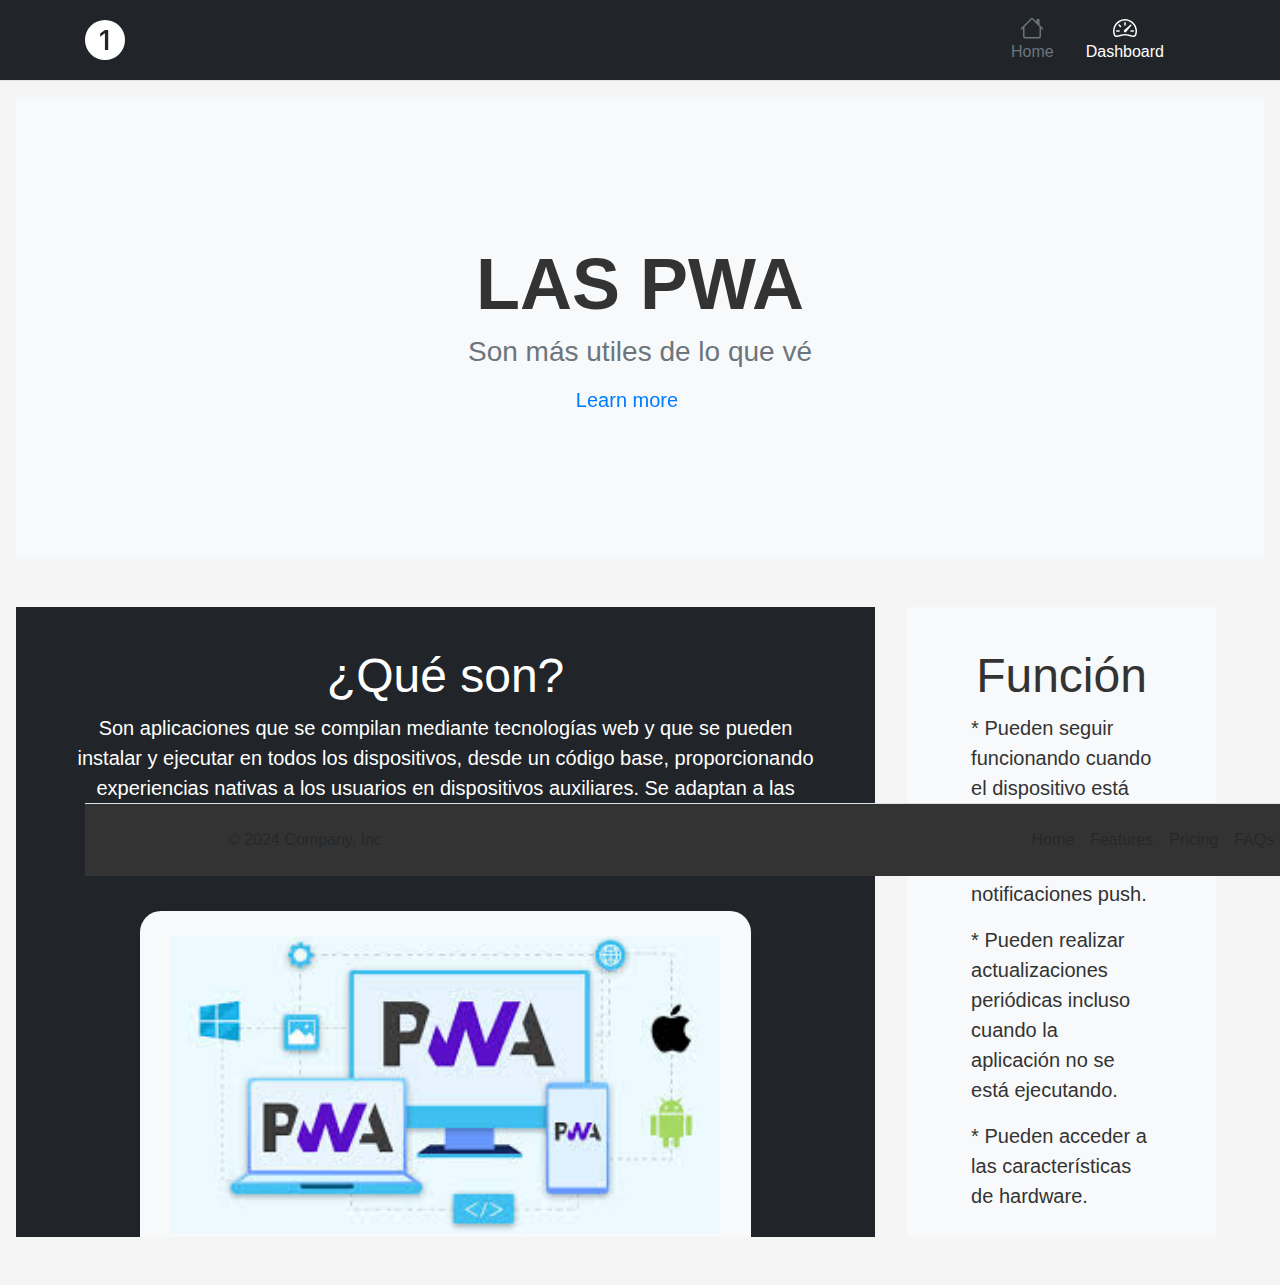
<file: index.html>
<html lang="en">
<head>
    <meta charset="UTF-8">
    <meta name="viewport" content="width=device-width, initial-scale=1.0">
    <title>PWActivity</title>
    <link href="https://cdn.jsdelivr.net/npm/bootstrap@5.3.3/dist/css/bootstrap.min.css" rel="stylesheet" integrity="sha384-QWTKZyjpPEjISv5WaRU9OFeRpok6YctnYmDr5pNlyT2bRjXh0JMhjY6hW+ALEwIH" crossorigin="anonymous">
    <link href="https://maxcdn.bootstrapcdn.com/bootstrap/4.5.2/css/bootstrap.min.css" rel="stylesheet">

    <link rel="stylesheet" href="css/style.css">
    <link rel="stylesheet" href="css/animate.css">

    <link rel="manifest" href="manifest.json">
</head>
<body>

    <header>
        <div class="px-3 py-2 text-bg-dark border-bottom">
          <div class="container">
            <div class="d-flex flex-wrap align-items-center justify-content-center justify-content-lg-start">
              <a href="/" class="d-flex align-items-center my-2 my-lg-0 me-lg-auto text-white text-decoration-none">
                <svg xmlns="http://www.w3.org/2000/svg" width="40" height="40" fill="currentColor" class="bi bi-1-circle-fill" viewBox="0 0 16 16">
                    <path d="M16 8A8 8 0 1 1 0 8a8 8 0 0 1 16 0M9.283 4.002H7.971L6.072 5.385v1.271l1.834-1.318h.065V12h1.312z"></path>
                  </svg>              
                </a>
    
              <ul class="nav col-12 col-lg-auto my-2 justify-content-center my-md-0 text-small">
                <li>
                  <a href="#" class="nav-link text-secondary">
                    <div class="content text-center">
                        <svg xmlns="http://www.w3.org/2000/svg" width="24" height="24" fill="currentColor" class="bi bi-house" viewBox="0 0 16 16">
                            <path d="M8.707 1.5a1 1 0 0 0-1.414 0L.646 8.146a.5.5 0 0 0 .708.708L2 8.207V13.5A1.5 1.5 0 0 0 3.5 15h9a1.5 1.5 0 0 0 1.5-1.5V8.207l.646.647a.5.5 0 0 0 .708-.708L13 5.793V2.5a.5.5 0 0 0-.5-.5h-1a.5.5 0 0 0-.5.5v1.293zM13 7.207V13.5a.5.5 0 0 1-.5.5h-9a.5.5 0 0 1-.5-.5V7.207l5-5z"></path>
                          </svg>
                    </div>
                    <div class="content text-center">
                        Home
                    </div>
                  </a>
                </li>
                <li>
                  <a href="#" class="nav-link text-white">
                    <div class="content text-center">
                        <svg xmlns="http://www.w3.org/2000/svg" width="24" height="24" fill="currentColor" class="bi bi-speedometer2" viewBox="0 0 16 16">
                            <path d="M8 4a.5.5 0 0 1 .5.5V6a.5.5 0 0 1-1 0V4.5A.5.5 0 0 1 8 4M3.732 5.732a.5.5 0 0 1 .707 0l.915.914a.5.5 0 1 1-.708.708l-.914-.915a.5.5 0 0 1 0-.707M2 10a.5.5 0 0 1 .5-.5h1.586a.5.5 0 0 1 0 1H2.5A.5.5 0 0 1 2 10m9.5 0a.5.5 0 0 1 .5-.5h1.5a.5.5 0 0 1 0 1H12a.5.5 0 0 1-.5-.5m.754-4.246a.39.39 0 0 0-.527-.02L7.547 9.31a.91.91 0 1 0 1.302 1.258l3.434-4.297a.39.39 0 0 0-.029-.518z"></path>
                            <path fill-rule="evenodd" d="M0 10a8 8 0 1 1 15.547 2.661c-.442 1.253-1.845 1.602-2.932 1.25C11.309 13.488 9.475 13 8 13c-1.474 0-3.31.488-4.615.911-1.087.352-2.49.003-2.932-1.25A8 8 0 0 1 0 10m8-7a7 7 0 0 0-6.603 9.329c.203.575.923.876 1.68.63C4.397 12.533 6.358 12 8 12s3.604.532 4.923.96c.757.245 1.477-.056 1.68-.631A7 7 0 0 0 8 3"></path>
                        </svg>
                    </div>
                    <div class="content text-center">
                        Dashboard
                    </div>
                  </a>
                </li>
              </ul>
            </div>
          </div>
        </div>
      </header>    


      <main>
        <div class="position-relative overflow-hidden p-3 p-md-5 m-md-3 text-center bg-body-tertiary">
          <div class="col-md-6 p-lg-5 mx-auto my-5">
            <h1 class="display-3 fw-bold">LAS PWA</h1>
            <h3 class="fw-normal text-muted mb-3">Son más utiles de lo que vé</h3>
            <div class="d-flex gap-3 justify-content-center lead fw-normal">
              <a class="icon-link" href="#">
                Learn more
                <svg class="bi"><use xlink:href="#chevron-right"></use></svg>
              </a>
            </div>
          </div>

        </div>
   
        

         <div class="d-md-flex flex-md-equal w-100 my-md-5 ps-md-3 pe-md-5" style="height: 630px;">
          <div class="text-bg-dark me-md-3 pt-3 px-3 pt-md-2 px-md-5 text-center overflow-hidden">
            <div class="my-3 py-3">
              <h2 class="display-5">¿Qué son?</h2>
              <p class="lead">Son aplicaciones que se compilan mediante tecnologías web y que se pueden instalar y ejecutar en todos los dispositivos, desde un código base, proporcionando experiencias nativas a los usuarios en dispositivos auxiliares. Se adaptan a las funcionalidades admitidas por cada dispositivo y también se pueden ejecutar en exploradores web, como sitios web.</p>
              <p class="lead"></p>
            </div>
            <div class="bg-body-tertiary shadow-sm mx-auto" style="width: 80%; height: 358px; border-radius: 21px 21px 0 0;"> 
                <img src="img/pwa.jpg" alt="" style="width: 90%; height: 90%; object-fit: cover; padding-top: 25px;">
            </div>

          </div>
          <div class="bg-body-tertiary me-md-3 pt-3 mx-3 pt-md-2 px-md-5 text-center overflow-hidden">
            <div class="my-3 p-3">
              <h2 class="display-5">Función</h2>
              <p class="lead text-start">* Pueden seguir funcionando cuando el dispositivo está sin conexión.</p>
              <p class="lead text-start">* Admiten notificaciones push.</p>
              <p class="lead text-start">* Pueden realizar actualizaciones periódicas incluso cuando la aplicación no se está ejecutando.</p>
              <p class="lead text-start">* Pueden acceder a las características de hardware.</p>
            </div>
            <div class="bg-dark shadow-sm mx-auto" style="width: 80%; height: 300px; border-radius: 21px 21px 0 0;"></div>
          </div>
        </div>
      </main>



      <div class="container">
        <footer class="d-flex flex-wrap justify-content-between align-items-center py-3 my-4 border-top">
          <p class="col-md-4 mb-0 text-body-secondary">© 2024 Company, Inc</p>
      
          <a href="/" class="col-md-4 d-flex align-items-center justify-content-center mb-3 mb-md-0 me-md-auto link-body-emphasis text-decoration-none">
            <svg class="bi me-2" width="40" height="32"><use xlink:href="#bootstrap"></use></svg>
          </a>
      
          <ul class="nav col-md-4 justify-content-end">
            <li class="nav-item"><a href="#" class="nav-link px-2 text-body-secondary">Home</a></li>
            <li class="nav-item"><a href="#" class="nav-link px-2 text-body-secondary">Features</a></li>
            <li class="nav-item"><a href="#" class="nav-link px-2 text-body-secondary">Pricing</a></li>
            <li class="nav-item"><a href="#" class="nav-link px-2 text-body-secondary">FAQs</a></li>
            <li class="nav-item"><a href="#" class="nav-link px-2 text-body-secondary">About</a></li>
          </ul>
        </footer>
      </div>
      
      <script src="js/libs/jquery.js"></script>
      <script src="js/app.js"></script>
    <script src="https://cdn.jsdelivr.net/npm/@popperjs/core@2.11.8/dist/umd/popper.min.js" integrity="sha384-I7E8VVD/ismYTF4hNIPjVp/Zjvgyol6VFvRkX/vR+Vc4jQkC+hVqc2pM8ODewa9r" crossorigin="anonymous"></script>
    <script src="https://cdn.jsdelivr.net/npm/bootstrap@5.3.3/dist/js/bootstrap.min.js" integrity="sha384-0pUGZvbkm6XF6gxjEnlmuGrJXVbNuzT9qBBavbLwCsOGabYfZo0T0to5eqruptLy" crossorigin="anonymous"></script>
    <script src="https://ajax.googleapis.com/ajax/libs/jquery/3.5.1/jquery.min.js"></script> 
    <script src="https://maxcdn.bootstrapcdn.com/bootstrap/4.5.2/js/bootstrap.min.js"></script>
</body>
</html>
</file>
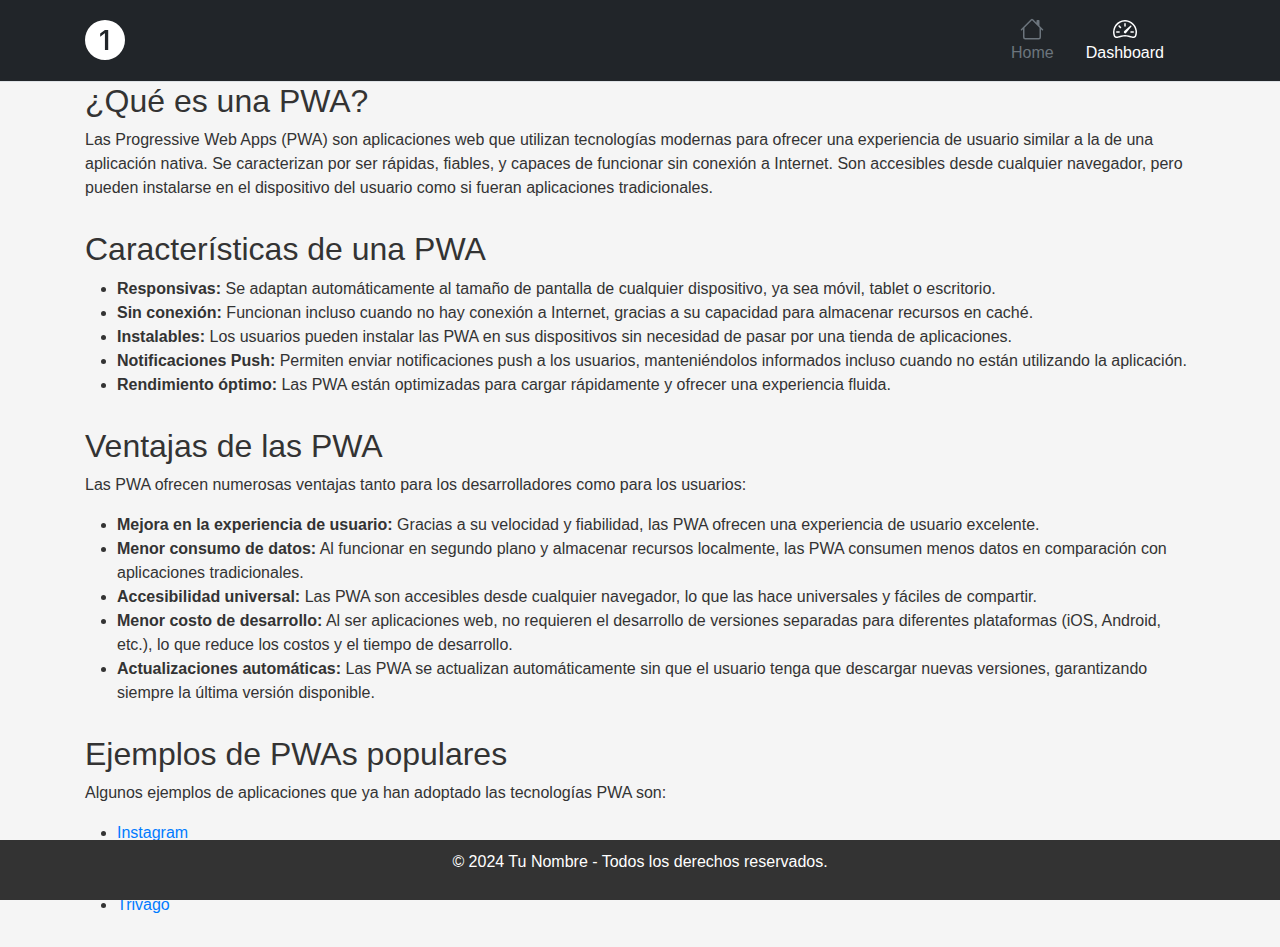
<file: pwas.html>
<!DOCTYPE html>
<html lang="en">
<head>
    <meta charset="UTF-8">
    <meta name="viewport" content="width=, initial-scale=1.0">
    <link href="https://cdn.jsdelivr.net/npm/bootstrap@5.3.3/dist/css/bootstrap.min.css" rel="stylesheet" integrity="sha384-QWTKZyjpPEjISv5WaRU9OFeRpok6YctnYmDr5pNlyT2bRjXh0JMhjY6hW+ALEwIH" crossorigin="anonymous">
    <link href="https://maxcdn.bootstrapcdn.com/bootstrap/4.5.2/css/bootstrap.min.css" rel="stylesheet">
    <link rel="stylesheet" href="css/animate.css">
    <title>Document</title>
</head>
<body>
    <header>
        <div class="px-3 py-2 text-bg-dark border-bottom">
          <div class="container">
            <div class="d-flex flex-wrap align-items-center justify-content-center justify-content-lg-start">
              <a href="/" class="d-flex align-items-center my-2 my-lg-0 me-lg-auto text-white text-decoration-none">
                <svg xmlns="http://www.w3.org/2000/svg" width="40" height="40" fill="currentColor" class="bi bi-1-circle-fill" viewBox="0 0 16 16">
                    <path d="M16 8A8 8 0 1 1 0 8a8 8 0 0 1 16 0M9.283 4.002H7.971L6.072 5.385v1.271l1.834-1.318h.065V12h1.312z"></path>
                  </svg>              
                </a>
    
              <ul class="nav col-12 col-lg-auto my-2 justify-content-center my-md-0 text-small">
                <li>
                  <a href="/index.html" class="nav-link text-secondary">
                    <div class="content text-center">
                        <svg xmlns="http://www.w3.org/2000/svg" width="24" height="24" fill="currentColor" class="bi bi-house" viewBox="0 0 16 16">
                            <path d="M8.707 1.5a1 1 0 0 0-1.414 0L.646 8.146a.5.5 0 0 0 .708.708L2 8.207V13.5A1.5 1.5 0 0 0 3.5 15h9a1.5 1.5 0 0 0 1.5-1.5V8.207l.646.647a.5.5 0 0 0 .708-.708L13 5.793V2.5a.5.5 0 0 0-.5-.5h-1a.5.5 0 0 0-.5.5v1.293zM13 7.207V13.5a.5.5 0 0 1-.5.5h-9a.5.5 0 0 1-.5-.5V7.207l5-5z"></path>
                          </svg>
                    </div>
                    <div class="content text-center">
                        Home
                    </div>
                  </a>
                </li>
                <li>
                  <a href="/pwas.html" class="nav-link text-white">
                    <div class="content text-center">
                        <svg xmlns="http://www.w3.org/2000/svg" width="24" height="24" fill="currentColor" class="bi bi-speedometer2" viewBox="0 0 16 16">
                            <path d="M8 4a.5.5 0 0 1 .5.5V6a.5.5 0 0 1-1 0V4.5A.5.5 0 0 1 8 4M3.732 5.732a.5.5 0 0 1 .707 0l.915.914a.5.5 0 1 1-.708.708l-.914-.915a.5.5 0 0 1 0-.707M2 10a.5.5 0 0 1 .5-.5h1.586a.5.5 0 0 1 0 1H2.5A.5.5 0 0 1 2 10m9.5 0a.5.5 0 0 1 .5-.5h1.5a.5.5 0 0 1 0 1H12a.5.5 0 0 1-.5-.5m.754-4.246a.39.39 0 0 0-.527-.02L7.547 9.31a.91.91 0 1 0 1.302 1.258l3.434-4.297a.39.39 0 0 0-.029-.518z"></path>
                            <path fill-rule="evenodd" d="M0 10a8 8 0 1 1 15.547 2.661c-.442 1.253-1.845 1.602-2.932 1.25C11.309 13.488 9.475 13 8 13c-1.474 0-3.31.488-4.615.911-1.087.352-2.49.003-2.932-1.25A8 8 0 0 1 0 10m8-7a7 7 0 0 0-6.603 9.329c.203.575.923.876 1.68.63C4.397 12.533 6.358 12 8 12s3.604.532 4.923.96c.757.245 1.477-.056 1.68-.631A7 7 0 0 0 8 3"></path>
                        </svg>
                    </div>
                    <div class="content text-center">
                        Dashboard
                    </div>
                  </a>
                </li>
              </ul>
            </div>
          </div>
        </div>
      </header>    
    <div class="container">
        <section>
            <h2>¿Qué es una PWA?</h2>
            <p>
                Las Progressive Web Apps (PWA) son aplicaciones web que utilizan tecnologías modernas para ofrecer una experiencia de usuario similar a la de una aplicación nativa. Se caracterizan por ser rápidas, fiables, y capaces de funcionar sin conexión a Internet. Son accesibles desde cualquier navegador, pero pueden instalarse en el dispositivo del usuario como si fueran aplicaciones tradicionales.
            </p>
        </section>

        <section>
            <h2>Características de una PWA</h2>
            <ul>
                <li><strong>Responsivas:</strong> Se adaptan automáticamente al tamaño de pantalla de cualquier dispositivo, ya sea móvil, tablet o escritorio.</li>
                <li><strong>Sin conexión:</strong> Funcionan incluso cuando no hay conexión a Internet, gracias a su capacidad para almacenar recursos en caché.</li>
                <li><strong>Instalables:</strong> Los usuarios pueden instalar las PWA en sus dispositivos sin necesidad de pasar por una tienda de aplicaciones.</li>
                <li><strong>Notificaciones Push:</strong> Permiten enviar notificaciones push a los usuarios, manteniéndolos informados incluso cuando no están utilizando la aplicación.</li>
                <li><strong>Rendimiento óptimo:</strong> Las PWA están optimizadas para cargar rápidamente y ofrecer una experiencia fluida.</li>
            </ul>
        </section>

        <section>
            <h2>Ventajas de las PWA</h2>
            <p>
                Las PWA ofrecen numerosas ventajas tanto para los desarrolladores como para los usuarios:
            </p>
            <ul>
                <li><strong>Mejora en la experiencia de usuario:</strong> Gracias a su velocidad y fiabilidad, las PWA ofrecen una experiencia de usuario excelente.</li>
                <li><strong>Menor consumo de datos:</strong> Al funcionar en segundo plano y almacenar recursos localmente, las PWA consumen menos datos en comparación con aplicaciones tradicionales.</li>
                <li><strong>Accesibilidad universal:</strong> Las PWA son accesibles desde cualquier navegador, lo que las hace universales y fáciles de compartir.</li>
                <li><strong>Menor costo de desarrollo:</strong> Al ser aplicaciones web, no requieren el desarrollo de versiones separadas para diferentes plataformas (iOS, Android, etc.), lo que reduce los costos y el tiempo de desarrollo.</li>
                <li><strong>Actualizaciones automáticas:</strong> Las PWA se actualizan automáticamente sin que el usuario tenga que descargar nuevas versiones, garantizando siempre la última versión disponible.</li>
            </ul>
        </section>

        <section>
            <h2>Ejemplos de PWAs populares</h2>
            <p>Algunos ejemplos de aplicaciones que ya han adoptado las tecnologías PWA son:</p>
            <ul>
                <li><a href="https://www.instagram.com" target="_blank">Instagram</a></li>
                <li><a href="https://www.twitter.com" target="_blank">Twitter</a></li>
                <li><a href="https://www.pinterest.com" target="_blank">Pinterest</a></li>
                <li><a href="https://www.trivago.com" target="_blank">Trivago</a></li>
            </ul>
        </section>
    </div>
    <footer>
        <p>&copy; 2024 Tu Nombre - Todos los derechos reservados.</p>
    </footer>


    <script src="js/libs/jquery.js"></script>
      <script src="js/app.js"></script>
    <script src="https://cdn.jsdelivr.net/npm/@popperjs/core@2.11.8/dist/umd/popper.min.js" integrity="sha384-I7E8VVD/ismYTF4hNIPjVp/Zjvgyol6VFvRkX/vR+Vc4jQkC+hVqc2pM8ODewa9r" crossorigin="anonymous"></script>
    <script src="https://cdn.jsdelivr.net/npm/bootstrap@5.3.3/dist/js/bootstrap.min.js" integrity="sha384-0pUGZvbkm6XF6gxjEnlmuGrJXVbNuzT9qBBavbLwCsOGabYfZo0T0to5eqruptLy" crossorigin="anonymous"></script>
    <script src="https://ajax.googleapis.com/ajax/libs/jquery/3.5.1/jquery.min.js"></script> 
    <script src="https://maxcdn.bootstrapcdn.com/bootstrap/4.5.2/js/bootstrap.min.js"></script>
</body>
</html>
</file>
<file: css/style.css>
.p{
    font-family: Gotham;
}
</file>
